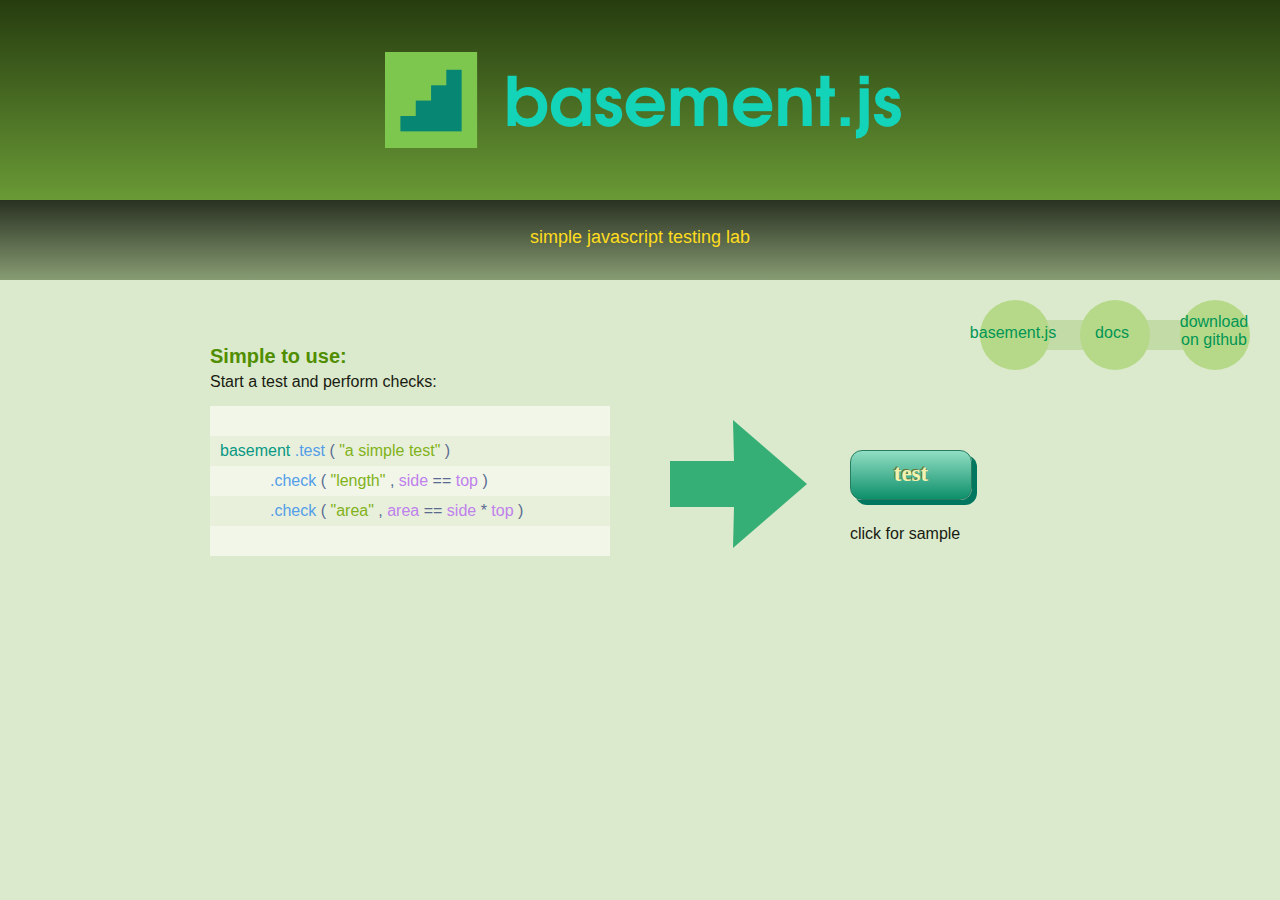
<file: index.html>
<!DOCTYPE html>
<html>
<head>
	<meta charset="utf-8" />

	<title>basement.js - javascript testing library</title>
	<meta name="description" content="basement.js is a simple javascript library for testing in the browser"/>

	<link type="text/css" href="res/bas.css" rel="stylesheet" />

	<link rel="icon" href="http://xzzulz.github.com/basement.js/img/basementIcon.png" />

</head>
<body>

	<div id="top_box">
		<div id="logo_box"><img id="logo" src="img/basement.js.png" alt="basement.js"></img></div>
	</div>

	<div id="mid_bar">
		<div id="concept">simple javascript testing lab</div>
	</div>



	<div id="content">

		<div id="descrip">
			<h3>Simple to use:</h3>

			<div class="intro">Start a test and perform checks:</div>
			<div class="code">
				<div class="line">
					<span class="basement">basement</span>
					<span class="method">.test</span>
					<span class="parent">(</span>
					<span class="string"> "a simple test" </span>
					<span class="parent">)</span>
				</div>
				<div class="line tab">
					<span class="method">.check</span>
					<span class="parent">(</span>
					<span class="string"> "length" </span>
					<span class="parent">,</span>
					<span class="identifier">side</span>
					<span class="parent">==</span>
					<span class="identifier">top</span>
					<span class="parent">)</span>
				</div>
				<div class="line tab">
					<span class="method">.check</span>
					<span class="parent">(</span>
					<span class="string"> "area" </span>
					<span class="parent">,</span>
					<span class="identifier">area</span>
					<span class="parent">==</span>
					<span class="identifier">side</span>
					<span class="parent">*</span>
					<span class="identifier">top</span>
					<span class="parent">)</span>
				</div>
			</div>

		</div>

		<div id="arrow"><img src="img/arrow.png"></img></div>

		<div id="button_box">

			<div id="test_button" onclick="window.location = 'sample/'">test</div>
			<div id="test_label" >click for sample</div>
		</div>


	</div>



	<div id="menu_box">

		<div id="menu_bk"></div>
		<div id="shape1" class="link_shape"></div>
		<div id="shape2" class="link_shape"></div>
		<div id="shape3" class="link_shape"></div>

<div id="link1"><a class="blue_link" href="index.html">basement.js</a></div>
<div id="link2"><a class="blue_link" href="docs.html">docs</a></div>
<div id="link3"><a class="blue_link" href="http://github.com/xzzulz/basement.js">download on github</a></div>

	</div>




</body>
</html>
</file>
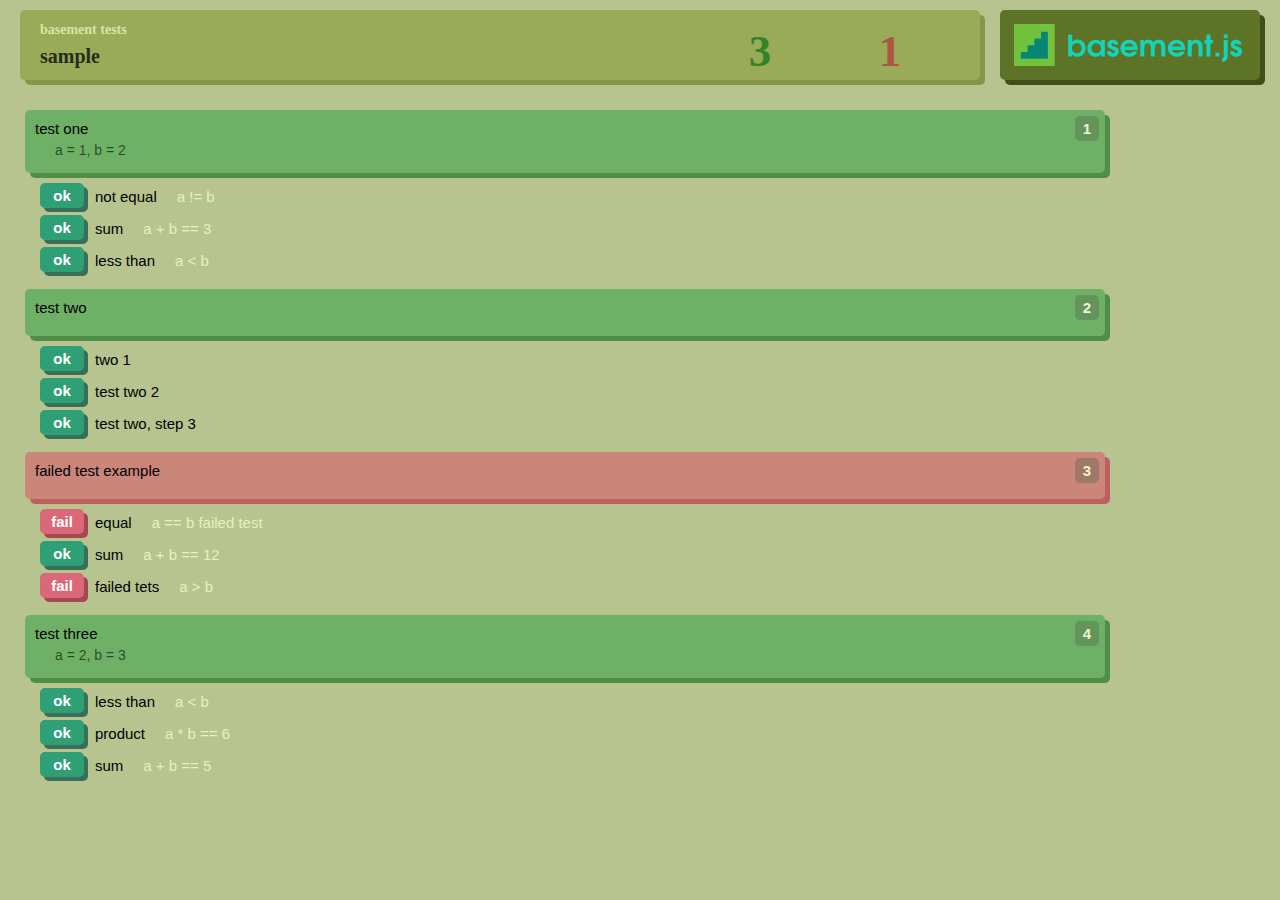
<file: sample/index.html>
<!DOCTYPE html>
<html>
<head>
	<meta charset="utf-8" />

	<title>basement tests</title>

	<link type="text/css" href="basement/basement.css" rel="stylesheet" />
	<link rel="icon" href="basement/basementIcon.png">

	<!-- include here additional required js files -->

</head>
<body>

	<div id="logo_box"><img id="logo" src="basement/basement.png"></img></div>

	<div id="top_box">
		<div id="title_label_box">basement tests</div>
		<div id="title_box">sample</div>
		<div id="tests_passed">0</div>
		<div id="tests_failed">0</div>
	</div>

	<div id="tests_box"></div>
	<script type="text/javascript" src="basement/basement.js"></script>

	<!-- Tests go here: the test.js file is where the test are placed -->
	<script type="text/javascript" src="test.js"></script>

</body>
</html>
</file>
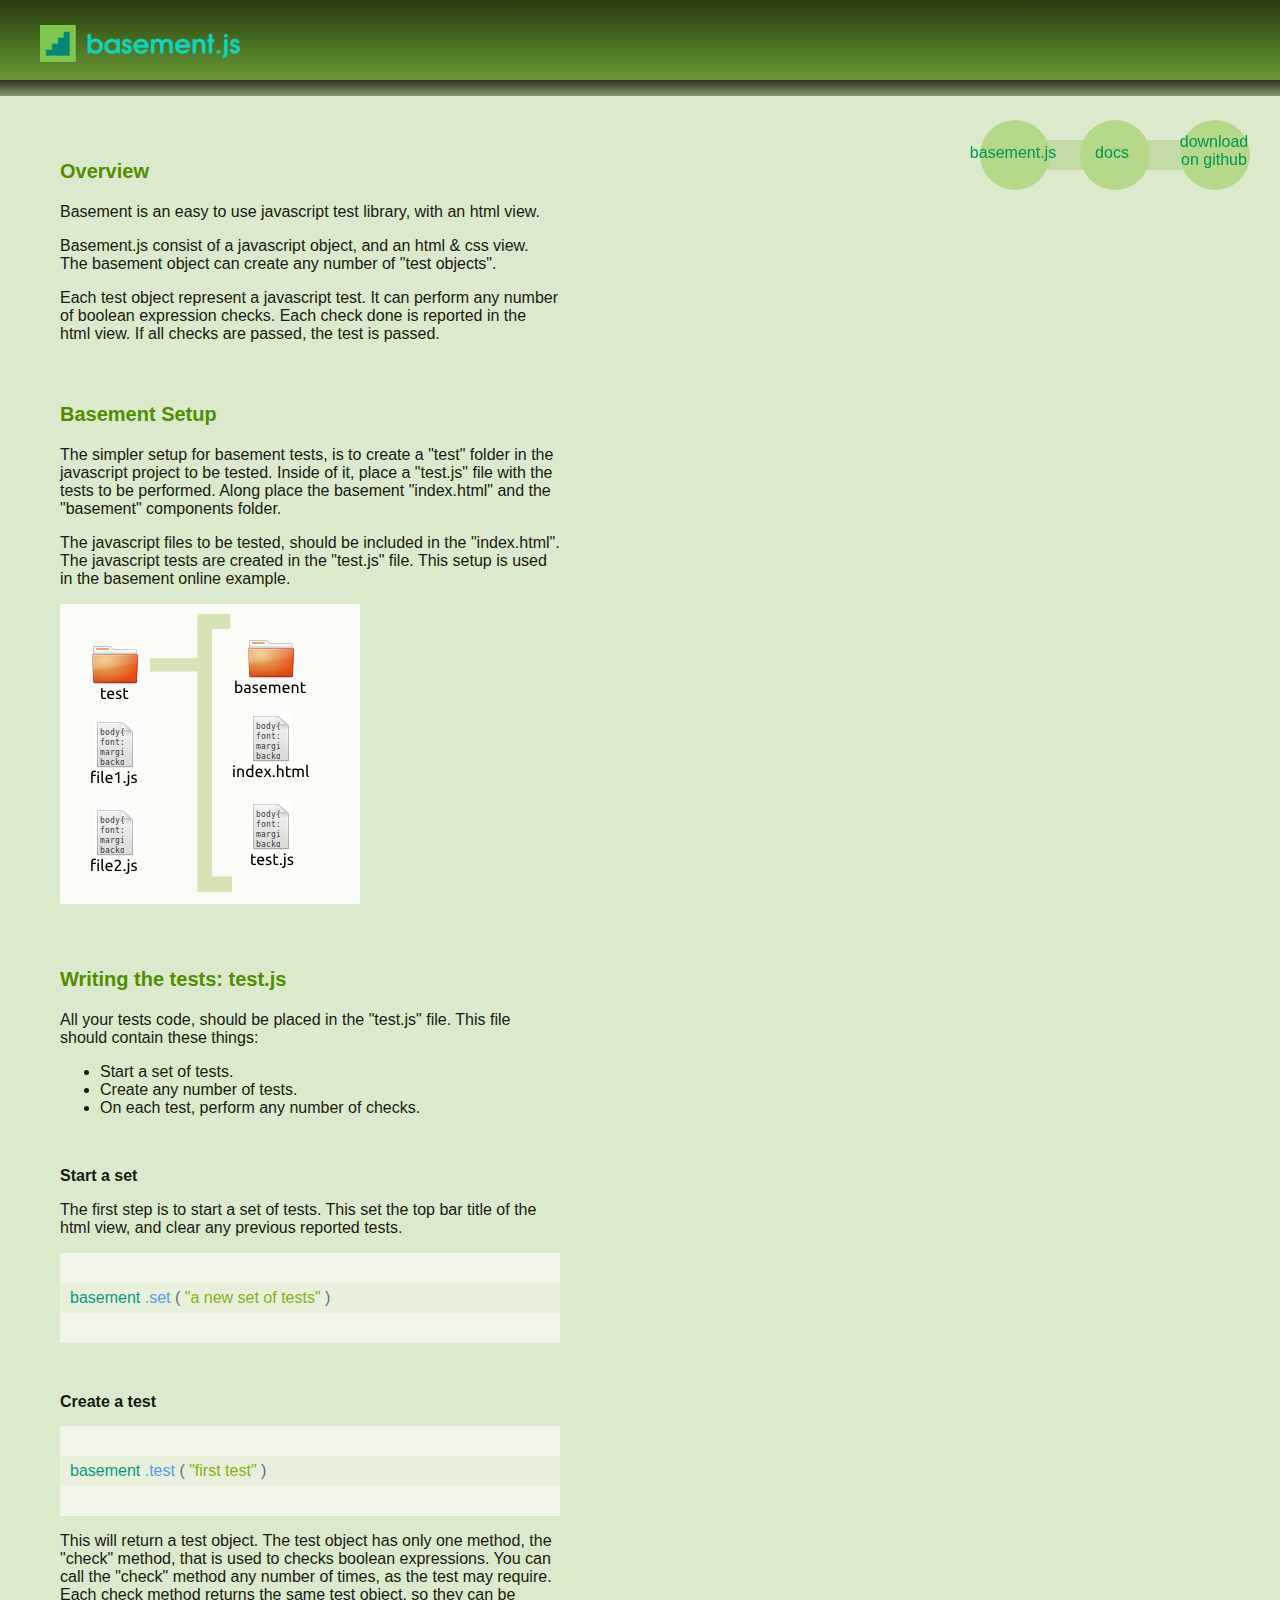
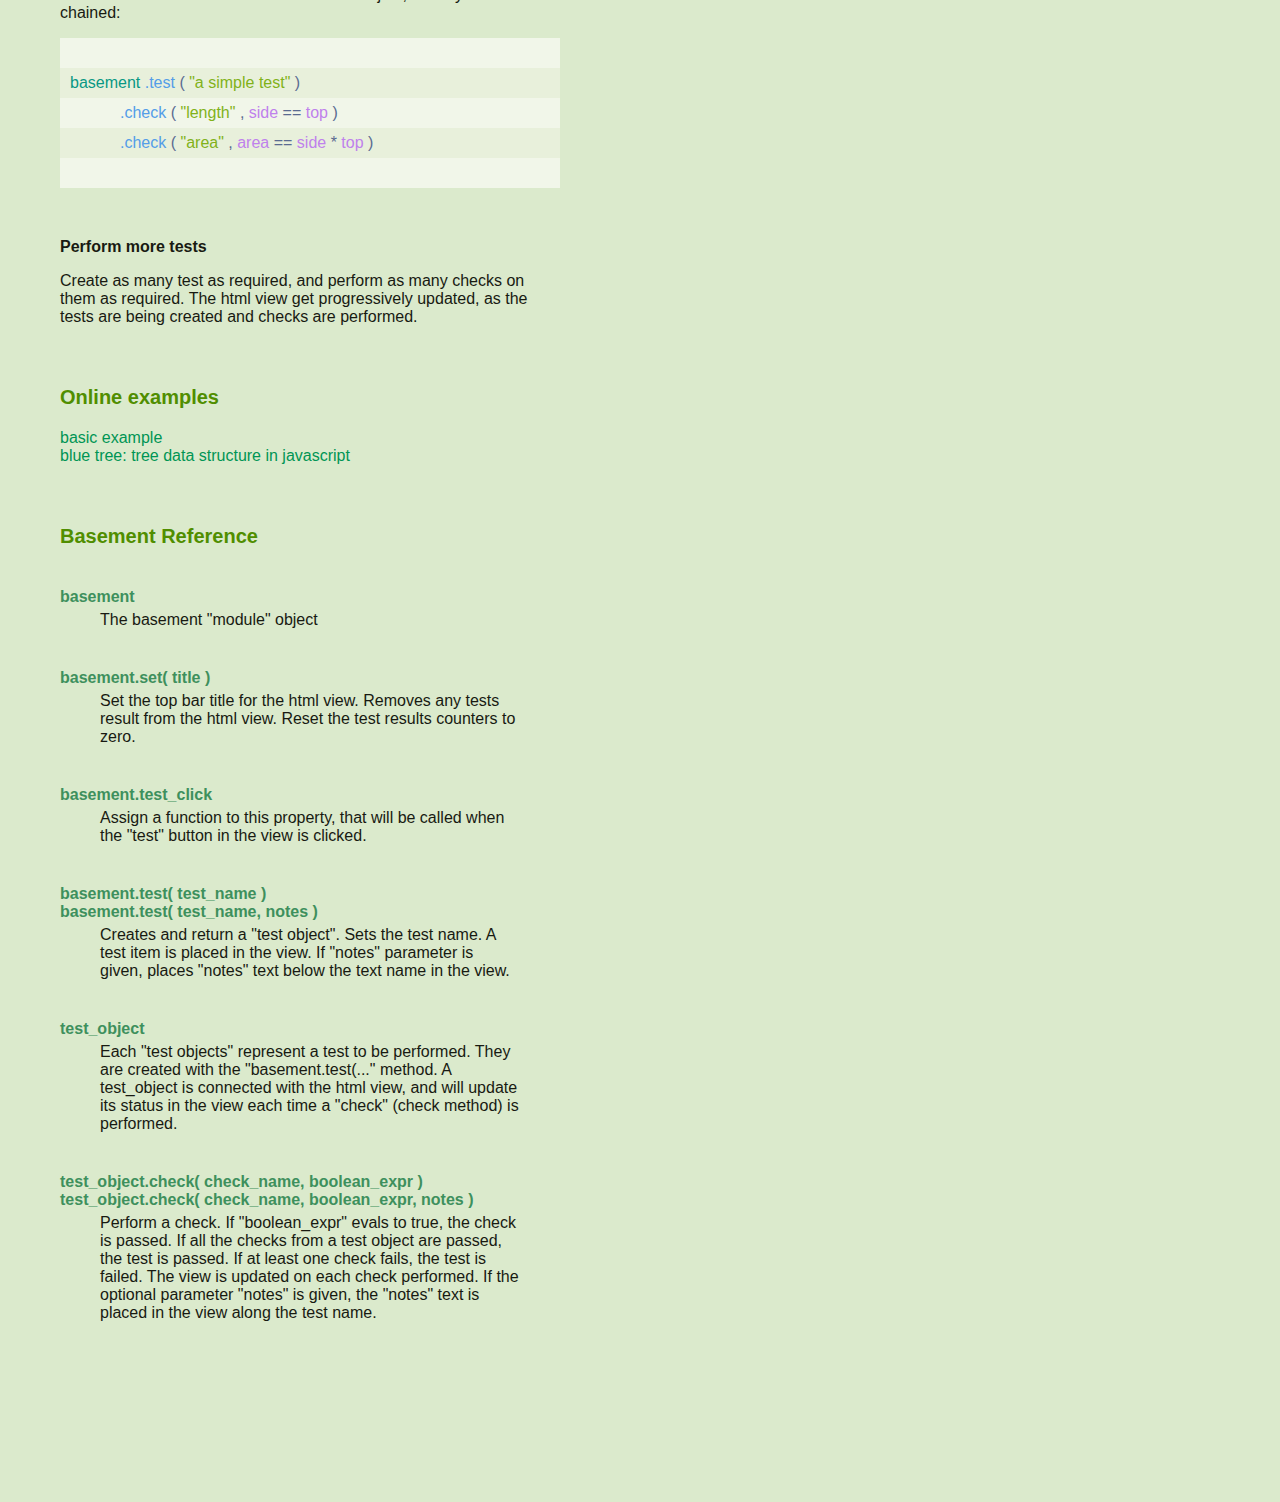
<file: docs.html>
<!DOCTYPE html>
<html>
<head>

	<meta charset="utf-8" />

	<title>basement.js docs</title>
	<meta name="description" content="basement.js - documentation - setup - examples - reference"/>

	<link type="text/css" href="res/bas_docs.css" rel="stylesheet" />

	<link rel="icon" href="http://xzzulz.github.com/basement.js/basementIcon.png" />

</head>
<body>


	<div id="menu_box">

		<div id="menu_bk"></div>
		<div id="shape1" class="link_shape"></div>
		<div id="shape2" class="link_shape"></div>
		<div id="shape3" class="link_shape"></div>

<div id="link1"><a class="blue_link" href="index.html">basement.js</a></div>
<div id="link2"><a class="blue_link" href="docs.html">docs</a></div>
<div id="link3"><a class="blue_link" href="http://github.com/xzzulz/basement.js">download on github</a></div>

	</div>



	<div id="doc">

		<h2>Overview</h2>


		<p>Basement is an easy to use javascript test library, with an
		html view.</p>

		<p>Basement.js consist of a javascript object, and an html & css view.
		The basement object can create any number of "test objects".</p>

		<p>Each test object represent a javascript test. It can perform any
		number of boolean expression checks. Each check done is
		reported in the html view. If all checks are passed, the test is
		passed.</p>


		<h2>Basement Setup</h2>


		<p>The simpler setup for basement tests, is to create a "test" folder
		in the javascript project to be tested. Inside of it, place a "test.js" file
		with the tests to be performed. Along place the basement "index.html" and
		the "basement" components folder.</p>

		<p>The javascript files to be tested, should be included in the "index.html".
		The javascript tests are created in the "test.js" file.
		This setup is used in the basement online example.</p>

		<div><img src="img/setup.png"></img></div>

		<h2>Writing the tests: test.js</h2>

		<p>All your tests code, should be placed in the "test.js" file.
		This file should contain these things:</p>
		<ul>
			<li>Start a set of tests.</li>
			<li>Create any number of tests.</li>
			<li>On each test, perform any number of checks.</li>
		</ul>


		<h3>Start a set</h3>

		<p>The first step is to start a set of tests. This set the top bar title of
		the html view, and clear any previous reported tests.</p>
		<!--
		<div class="code">
			<div class="line">basement.set( "a new set of tests" )</div>
		</div>
		-->
		<div class="code">
			<div class="line">
				<span class="basement">basement</span>
				<span class="method">.set</span>
				<span class="parent">(</span>
				<span class="string"> "a new set of tests" </span>
				<span class="parent">)</span>
			</div>
		</div>

		<h3>Create a test</h3>

		<div class="code">
			<div class="line">
				<span class="basement">basement</span>
				<span class="method">.test</span>
				<span class="parent">(</span>
				<span class="string"> "first test" </span>
				<span class="parent">)</span>
			</div>
		</div>

		<p>This will return a test object. The test object has only one method,
		the "check" method, that is used to checks boolean expressions. You
		can call the "check" method any number of times, as the test may require.
		Each check method returns the same test object, so they can be chained:</p>

			<div class="code">
				<div class="line">
					<span class="basement">basement</span>
					<span class="method">.test</span>
					<span class="parent">(</span>
					<span class="string"> "a simple test" </span>
					<span class="parent">)</span>
				</div>
				<div class="line tab">
					<span class="method">.check</span>
					<span class="parent">(</span>
					<span class="string"> "length" </span>
					<span class="parent">,</span>
					<span class="identifier">side</span>
					<span class="parent">==</span>
					<span class="identifier">top</span>
					<span class="parent">)</span>
				</div>
				<div class="line tab">
					<span class="method">.check</span>
					<span class="parent">(</span>
					<span class="string"> "area" </span>
					<span class="parent">,</span>
					<span class="identifier">area</span>
					<span class="parent">==</span>
					<span class="identifier">side</span>
					<span class="parent">*</span>
					<span class="identifier">top</span>
					<span class="parent">)</span>
				</div>
			</div>




		<h3>Perform more tests</h3>

		<p>Create as many test as required, and perform as many checks on them
		as required. The html view get progressively updated, as the tests are
		being created and checks are performed.</p>

		<h2>Online examples</h2>

		<div><a class="blue_link" href="sample/">basic example</a></div>
		<div><a class="blue_link" href="http://xzzulz.github.com/blue-tree">blue tree: tree data structure in javascript</a></div>


		<h2>Basement Reference</h2>



		<h4>basement</h4>
			<div class="def">The basement "module" object</div>


		<h4>basement.set( title )</h4>
			<div class="def">Set the top bar title for the html view. Removes any tests result
			from the html view. Reset the test results counters to zero.</div>

		<h4>basement.test_click</h4>
			<div class="def">Assign a function to this property, that will be
			called when the "test" button in the view is clicked.</div>


		<h4><div>basement.test( test_name )</div>
		<div>basement.test( test_name, notes )</div></h4>
			<div class="def">Creates and return a "test object". Sets the test name. A test item
			is placed in the view. If "notes" parameter is given, places
			"notes" text below the text name in the view.</div>


		<h4>test_object</h4>
			<div class="def">Each "test objects" represent a test to be performed. They are
			created with the "basement.test(..." method. A test_object is
			connected with the html view, and will update its status in the
			view each time a "check" (check method) is performed.</div>


		<h4><div>test_object.check( check_name, boolean_expr )</div>
		<div>test_object.check( check_name, boolean_expr, notes )</div></h4>
			<div class="def">Perform a check. If "boolean_expr" evals to true, the check is passed.
			If all the checks from a test object are passed, the test is
			passed. If at least one check fails, the test is failed.
			The view is updated on each check performed.
			If the optional parameter "notes" is given, the "notes" text is
			placed in the view along the test name.</div>

	</div>


	<div id="top_box">
		<img id="logo" src="img/basement.js.png" alt="basement.js"></img>
	</div>

	<div id="mid_bar"></div>


</body>
</html>
</file>
<file: res/bas.css>
body{
	font: 16px Verdana, sans-serif;
	margin: 0px;
	background-color: #dbeacc;
	color: #181a12;
}

h2 {
	font: bold 16px Verdana, sans-serif;
	margin-top: 5px;
	margin-bottom: 5px;
}
h3 {
	font: bold 20px Verdana, sans-serif;
	color: #508E00;/*#5A9F00;*/
	margin: 5px 0px;
}

#logo_box {
	position: absolute;
	left: 50%;
	top: 50%;
	margin-top: -48px;
	margin-left: -255px;
}

#top_box {
	position: absolute;
	left: 0px;
	top: 0px;
	right: 0px;
	height: 200px;

	background-image: linear-gradient(bottom, rgb(106,154,54) 0%, rgb(38,60,15) 100%);
	background-image: -o-linear-gradient(bottom, rgb(106,154,54) 0%, rgb(38,60,15) 100%);
	background-image: -moz-linear-gradient(bottom, rgb(106,154,54) 0%, rgb(38,60,15) 100%);
	background-image: -webkit-linear-gradient(bottom, rgb(106,154,54) 0%, rgb(38,60,15) 100%);
	background-image: -ms-linear-gradient(bottom, rgb(106,154,54) 0%, rgb(38,60,15) 100%);

	background-image: -webkit-gradient(
	linear,
	left bottom,
	left top,
	color-stop(0, rgb(106,154,54)),
	color-stop(1, rgb(38,60,15))
	);

}

#mid_bar {
	position: absolute;
	left: 0px;
	top: 200px;
	right: 0px;
	height: 80px;

	background-image: linear-gradient(bottom, rgb(135,156,115) 0%, rgb(41,49,33) 100%);
	background-image: -o-linear-gradient(bottom, rgb(135,156,115) 0%, rgb(41,49,33) 100%);
	background-image: -moz-linear-gradient(bottom, rgb(135,156,115) 0%, rgb(41,49,33) 100%);
	background-image: -webkit-linear-gradient(bottom, rgb(135,156,115) 0%, rgb(41,49,33) 100%);
	background-image: -ms-linear-gradient(bottom, rgb(135,156,115) 0%, rgb(41,49,33) 100%);

	background-image: -webkit-gradient(
	linear,
	left bottom,
	left top,
	color-stop(0, rgb(135,156,115)),
	color-stop(1, rgb(41,49,33))
);
}



#concept {
	font: 18px Verdana, sans-serif;
	color: #ffdd1d;
	width: 350px;
	margin: auto;
	margin-top: 27px;
	text-align: center;
}


#content {
	position: absolute;
	width: 860px;
	left: 50%;
	margin-left: -450px;
	top: 300px;
	bottom: 0px;
	min-height: 300px;
}

#menu_box {
	position: absolute;
	right: 30px;
	top: 300px;
	width: 270px;
	height: 70px;
}
#menu_bk {
	position: absolute;
	left: 10px;
	top: 20px;
	right: 10px;
	bottom: 20px;
	background: #c3dba6;

}
.link_shape {
	position:absolute;
	width: 70px;
	height: 70px;
	background: #b6d989;
	-moz-border-radius: 35px;
	-webkit-border-radius: 35px;
	border-radius: 35px;
}

#link1 {
	position:absolute;
	left: -22px;
	top: 24px;
	width: 110px;
	text-align: center;
}
#link2 {
	position: absolute;
	left: 87px;
	top: 24px;
	width: 90px;
	text-align: center;

}
#link3 {
	position:absolute;
	left: 189px;
	top: 13px;
	width: 90px;
	text-align: center;
}
a.blue_link:link {
	color: #009554;
	text-decoration: none;
}
a.blue_link:visited {
	color: #009554;
	text-decoration: none;
}
a.blue_link:active {
	color: #009554;
	text-decoration: none;
}
a.blue_link:hover {
	color: #00cd74;
	text-decoration: none;
}

#shape1{
	left: 0px;
	top: 0px;
}
#shape2{
	left: 100px;
	top: 0px;
}
#shape3{
	left: 200px;
	top: 0px;
}
#descrip {
	position: absolute;
	left: 20px;
	top: 40px;
	bottom: 40px;
	width: 400px;
	/*background-color: #b2d4c7;*/
}

#arrow {
	position: relative;
	width: 137px;
	height: 128px;
	left: 480px;
	top: 120px;
}

.descrip.intro {
	padding-bottom: 20px;
	padding-left: 0px;
}

.code{
	margin: 15px 0px;
	padding: 30px 0px;
	background-color: #f1f6e9;
}
.code .line {
	padding: 6px 10px;
}

.code .line:nth-child(odd){
	background-color: #e8f0db;
}
.code .tab {
	padding-left: 60px;
}
.code .line .basement{
	color: #099884;
}
.code .line .method{
	color: #549de8;
}
.code .line .identifier{
	color: #bf81ec;
}
.code .line .operator{
	color: #0040cf;
}
.code .line .parent{
	color: #5a6b91;
}
.code .line .string{
	color: #81b219;
}

#button_box {
	position: absolute;
	left: 640px;
	top: 100px;
}

#test_label {
	position: absolute;
	left: 20px;
	top: 125px;
	width: 180px;
}


#test_button {
	position: absolute;
	width: 120px;
	height: 38px;
	top: 50px;
	left: 20px;
	border: 1px solid #267d64;
	border-radius: 12px;
	box-shadow: #00775e 5px 5px 0px;
	text-align: center;
	padding-top:10px;
	font: bold 23px Verdana;
	color: #f3f3af;
	text-shadow: #667537 -1px -1px 0px;
	cursor: hand;
	cursor: pointer;\

	background-image: linear-gradient(bottom, rgb(13,143,106) 0%, rgb(145,222,195) 100%);
	background-image: -o-linear-gradient(bottom, rgb(13,143,106) 0%, rgb(145,222,195) 100%);
	background-image: -moz-linear-gradient(bottom, rgb(13,143,106) 0%, rgb(145,222,195) 100%);
	background-image: -webkit-linear-gradient(bottom, rgb(13,143,106) 0%, rgb(145,222,195) 100%);
	background-image: -ms-linear-gradient(bottom, rgb(13,143,106) 0%, rgb(145,222,195) 100%);

	background-image: -webkit-gradient(
	linear,
	left bottom,
	left top,
	color-stop(0, rgb(13,143,106)),
	color-stop(1, rgb(145,222,195))
);
}

#test_button:hover {
	box-shadow: #00775e 6px 6px 0px;
	top: 49px;
	left: 19px;

	background-image: linear-gradient(bottom, rgb(42,159,110) 0%, rgb(177,231,207) 100%);
	background-image: -o-linear-gradient(bottom, rgb(42,159,110) 0%, rgb(177,231,207) 100%);
	background-image: -moz-linear-gradient(bottom, rgb(42,159,110) 0%, rgb(177,231,207) 100%);
	background-image: -webkit-linear-gradient(bottom, rgb(42,159,110) 0%, rgb(177,231,207) 100%);
	background-image: -ms-linear-gradient(bottom, rgb(42,159,110) 0%, rgb(177,231,207) 100%);

	background-image: -webkit-gradient(
	linear,
	left bottom,
	left top,
	color-stop(0, rgb(42,159,110)),
	color-stop(1, rgb(177,231,207))
);
}

#test_button:active {
	box-shadow: #00775e 1px 1px 0px;
	top: 54px;
	left: 24px;
	background-image: linear-gradient(bottom, rgb(72,168,24) 0%, rgb(168,234,127) 100%);
	background-image: -o-linear-gradient(bottom, rgb(72,168,24) 0%, rgb(168,234,127) 100%);
	background-image: -moz-linear-gradient(bottom, rgb(72,168,24) 0%, rgb(168,234,127) 100%);
	background-image: -webkit-linear-gradient(bottom, rgb(72,168,24) 0%, rgb(168,234,127) 100%);
	background-image: -ms-linear-gradient(bottom, rgb(72,168,24) 0%, rgb(168,234,127) 100%);

	background-image: -webkit-gradient(
	linear,
	left bottom,
	left top,
	color-stop(0, rgb(72,168,24)),
	color-stop(1, rgb(168,234,127))
);
}
</file>
<file: sample/basement/basement.css>
body{
	font: 15px Verdana, sans-serif;
	margin: 0px;
	background-color: #b7c490;
}

h2 {
	font: bold 16px Verdana, sans-serif;
	margin-top: 5px;
	margin-bottom: 5px;
}

#logo_box {
	position: absolute;
	right: 20px;
	top: 10px;
	width: 260px;
	height: 70px;
	background-color: #5d7327;
	border-radius: 5px;
	box-shadow: #3f4e1b 5px 5px 0px;
}

#logo {
	position: relative;
	left: 14px;
	top: 14px;
}


#top_box {
	position: absolute;
	left: 20px;
	top: 10px;
	right: 300px;
	height: 70px;
	background-color: #99aa59;
	padding-left: 20px;
	border-radius: 5px;
	box-shadow: #86954c 5px 5px 0px;
}

#title_label_box {
	position: absolute;
	top: 12px;
	left: 20px;
	font: bold 14px Verdana;
	color: #d9e3a4;
}
#title_box {
	position: absolute;
	top: 35px;
	left: 20px;
	font: bold 20px Verdana;
	color: #262d1b;
}

#label_passed {
	position: absolute;
	top: 5px;
	right: 195px;
	font: bold 13px Verdana;
	color: #758335;
}

#label_failed {
	position: absolute;
	top: 5px;
	right: 72px;
	font: bold 13px Verdana;
	color: #758335;
}

#tests_passed {
	position: absolute;
	top: 15px;
	right: 160px;
	width: 120px;
	text-align: center;
	font: bold 45px Verdana;
	color: #338329;
}

#tests_failed {
	position: absolute;
	top: 15px;
	right: 30px;
	width: 120px;
	text-align: center;
	font: bold 45px Verdana;
	color: #ad5646;
}

#tests_box {
	position: absolute;
	left: 10px;
	top: 90px;
	right: 160px;
	bottom: 10px;
	padding: 5px;
	overflow: auto;
}

.test {
	padding: 10px;
	margin: 15px 10px 10px 10px;
	border-radius: 5px;
}

.test.ok {
	background-color: #6eb166;
	box-shadow: #508e48 5px 5px 0px;
}

.test.fail {
	background-color: #c98679;
	box-shadow: #bf6060 5px 5px 0px;
}

.test_id {
	position: relative;
	float: right;
	margin: 6px 16px;
	padding: 4px 8px;
	text-align: center;
	font-weight: bold;
	vertical-align: middle;
	border-radius: 5px;
	background-color: rgba(79,94,70,0.34);
	color: #f0f5cc;
}
.descrip {
	padding: 5px 20px;
	font-size: 14px;
	color: rgba(0,0,0,0.60);
}
.check {
	padding: 0px 20px;
	margin: 5px;

}
.check_text {
	margin-left: 35px;
	padding: 5px 20px;
	vertical-align: middle;
}

.check .ok {
	position: relative;
	float: left;
	width:28px;
	text-align: center;
	background-color: #2fa076;
	color: #fff;
	font-weight: bold;
	padding: 4px 8px;
	box-shadow: #386e5a 4px 4px 0px;
	border-radius: 5px;
}
.check .fail {
	position: relative;
	float: left;
	width:28px;
	text-align: center;
	background-color: #da6878;
	color: #fff;
	font-weight: bold;
	padding: 4px 8px;
	box-shadow: #a54653 4px 4px 0px;
	border-radius: 5px;

}
.check .comment {
	color: #e1f3c0;
	padding-left: 20px;


}
</file>
<file: res/bas_docs.css>
body{
	font: 16px Verdana, sans-serif;
	margin: 0px;
	background-color: #dbeacc;
	color: #181a12;
}


h2 {
	font: bold 20px Verdana, sans-serif;
	color: #508E00;/*#5A9F00;*/
	margin: 60px 0px 20px 0px;
}

h3 {
	font: bold 16px Verdana, sans-serif;
	margin: 50px 0px 15px 0px;
}

h4 {
	margin: 40px 0px 0px 0px;
	color: #3E905D;
}

#logo {
	position: absolute;
	left: 40px;
	top: 25px;
	width: 200px;
}

#top_box {
	position: fixed;
	left: 0px;
	top: 0px;
	right: 0px;
	height: 80px;

	background-image: linear-gradient(bottom, rgb(106,154,54) 0%, rgb(38,60,15) 100%);
	background-image: -o-linear-gradient(bottom, rgb(106,154,54) 0%, rgb(38,60,15) 100%);
	background-image: -moz-linear-gradient(bottom, rgb(106,154,54) 0%, rgb(38,60,15) 100%);
	background-image: -webkit-linear-gradient(bottom, rgb(106,154,54) 0%, rgb(38,60,15) 100%);
	background-image: -ms-linear-gradient(bottom, rgb(106,154,54) 0%, rgb(38,60,15) 100%);

	background-image: -webkit-gradient(
	linear,
	left bottom,
	left top,
	color-stop(0, rgb(106,154,54)),
	color-stop(1, rgb(38,60,15))
	);
}

#mid_bar {
	position: fixed;
	left: 0px;
	top: 80px;
	right: 0px;
	height: 16px;

	background-image: linear-gradient(bottom, rgb(135,156,115) 0%, rgb(41,49,33) 100%);
	background-image: -o-linear-gradient(bottom, rgb(135,156,115) 0%, rgb(41,49,33) 100%);
	background-image: -moz-linear-gradient(bottom, rgb(135,156,115) 0%, rgb(41,49,33) 100%);
	background-image: -webkit-linear-gradient(bottom, rgb(135,156,115) 0%, rgb(41,49,33) 100%);
	background-image: -ms-linear-gradient(bottom, rgb(135,156,115) 0%, rgb(41,49,33) 100%);

	background-image: -webkit-gradient(
	linear,
	left bottom,
	left top,
	color-stop(0, rgb(135,156,115)),
	color-stop(1, rgb(41,49,33))
);
}

#doc {
	position: absolute;
	top: 100px;
	left: 0px;
	width: 500px;
	padding-left: 60px;
	padding-bottom: 160px;
}




#spacer_200 {
	width: 10px;
	height: 200px;
	background: #451045;
}

/*   fghfgnhf */



#menu_box {
	position: fixed;
	right: 30px;
	top: 120px;
	width: 270px;
	height: 70px;
}
#menu_bk {
	position: absolute;
	left: 10px;
	top: 20px;
	right: 10px;
	bottom: 20px;
	background: #c3dba6;

}
.link_shape {
	position:absolute;
	width: 70px;
	height: 70px;
	background: #b6d989;
	-moz-border-radius: 35px;
	-webkit-border-radius: 35px;
	border-radius: 35px;
}

#link1 {
	position:absolute;
	left: -22px;
	top: 24px;
	width: 110px;
	text-align: center;
}
#link2 {
	position: absolute;
	left: 87px;
	top: 24px;
	width: 90px;
	text-align: center;

}
#link3 {
	position:absolute;
	left: 189px;
	top: 13px;
	width: 90px;
	text-align: center;
}
a.blue_link:link {
	color: #009554;
	text-decoration: none;
}
a.blue_link:visited {
	color: #009554;
	text-decoration: none;
}
a.blue_link:active {
	color: #009554;
	text-decoration: none;
}
a.blue_link:hover {
	color: #00cd74;
	text-decoration: none;
}

#shape1{
	left: 0px;
	top: 0px;
}
#shape2{
	left: 100px;
	top: 0px;
}
#shape3{
	left: 200px;
	top: 0px;
}



.def {
	margin: 5px 40px 20px 40px;

}
.code{
	margin: 15px 0px;
	padding: 30px 0px;
	background-color: #f1f6e9;
	color: #145915;
}
.code .line {
	padding: 6px 10px;
}

.code .line:nth-child(odd){
	background-color: #e8f0db;
}
.code .tab {
	padding-left: 60px;
}
.code .line .basement{
	color: #099884;
}
.code .line .method{
	color: #549de8;
}
.code .line .identifier{
	color: #bf81ec;
}
.code .line .operator{
	color: #0040cf;
}
.code .line .parent{
	color: #5a6b91;
}
.code .line .string{
	color: #81b219;
}
</file>
